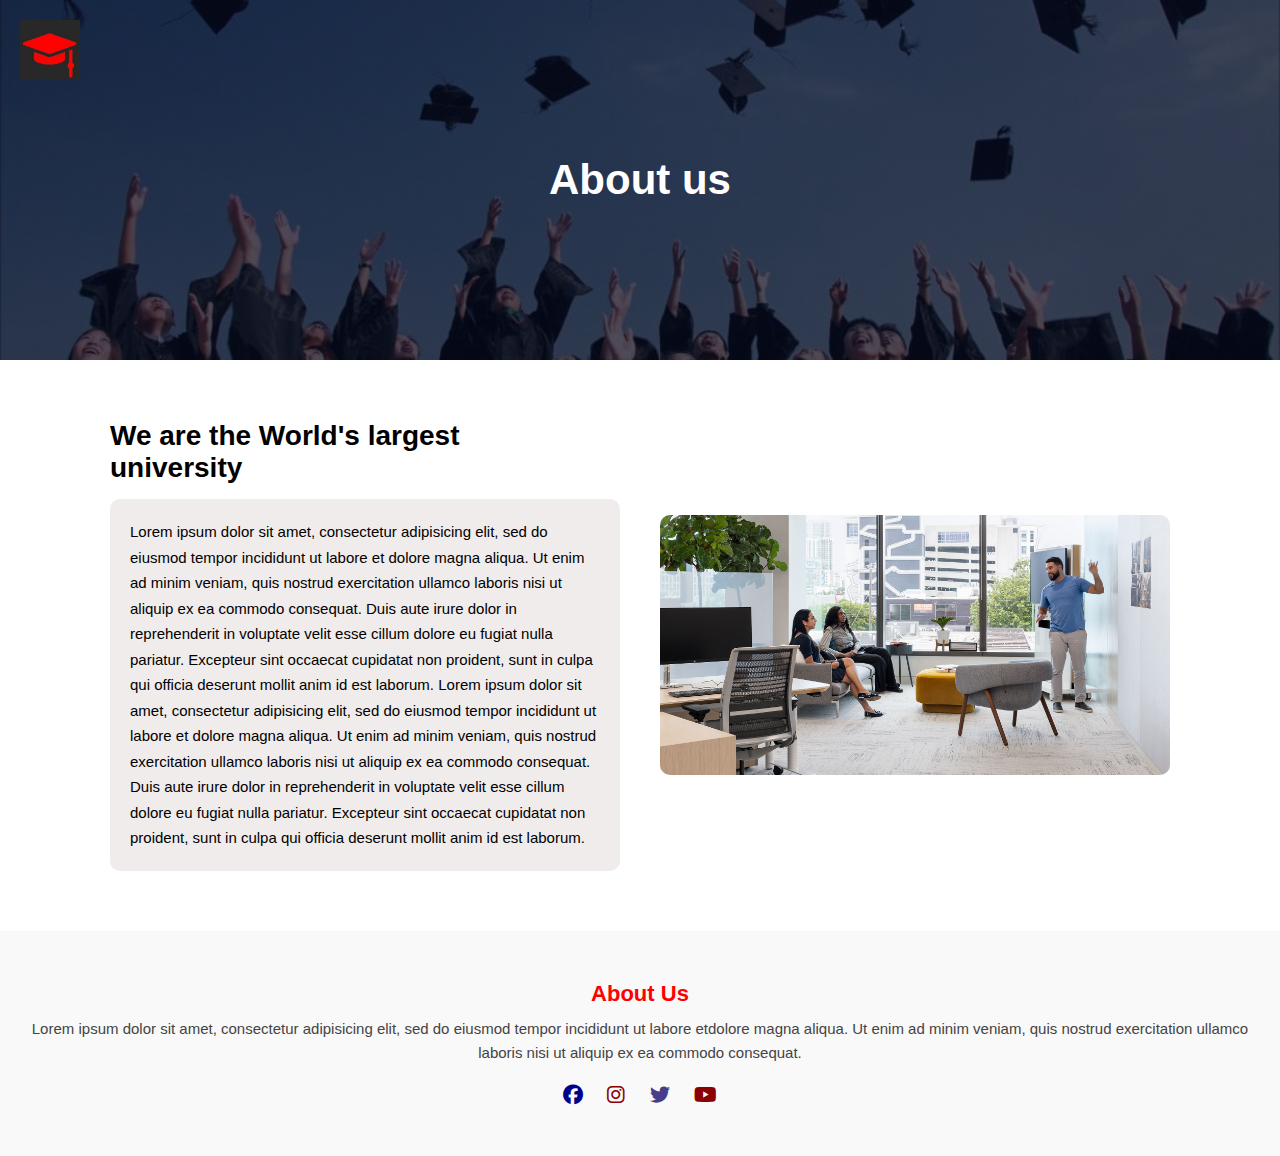
<file: about_us .html>
<!DOCTYPE html>
<html lang="en">
<head>
  <meta charset="UTF-8">
  <meta name="viewport" content="width=device-width, initial-scale=1.0">
  <title>About Us</title>

  <!-- Font Awesome -->
  <link rel="stylesheet" href="https://cdnjs.cloudflare.com/ajax/libs/font-awesome/6.5.1/css/all.min.css">

  <style>
    *{
      margin:0;
      padding:0;
      box-sizing:border-box;
      font-family: Arial, Helvetica, sans-serif;
    }

    /* ===== HEADER / BANNER ===== */
    .aboutus{
      min-height:40vh;
      background:
        linear-gradient(rgba(4,9,30,0.7), rgba(4,9,30,0.7)),
        url(academy-celebrate-celebration-267885-1-1024x683.jpg);
      background-size:cover;
      background-position:center;
      display:flex;
      flex-direction:column;
      align-items:center;
      justify-content:center;
      color:#fff;
      position:relative;
    }

    .banner-icon{
      position:absolute;
      top:20px;
      left:20px;
    }

    .banner-icon img{
      width:60px;
      height:60px;
    }

    .aboutus h3{
      font-size:42px;
    }

    /* ===== MAIN CONTENT ===== */
    .about-container{
      max-width:1100px;
      margin:60px auto;
      padding:0 20px;
      display:grid;
      grid-template-columns:1fr 1fr;
      gap:40px;
      align-items:center;
    }

    .about-text h3{
      font-size:28px;
      margin-bottom:15px;
    }

    .about-text p{
      background:rgb(240, 236, 236);
      padding:20px;
      line-height:1.7;
      font-size:15px;
	  border-radius: 10px;
    }

    .about-image{
      height:260px;
      border-radius:10px;
	  cursor: pointer;
      background-image:url(Gensler-Miami-pin-up-space_1645041292.jpg);
      background-size:cover;
      background-position:center;
      transition:transform 0.6s ease;
    }

    .about-image:hover{
      transform:scale(1.05);
    }

    /* ===== FOOTER ABOUT ===== */
    .about-footer{
      text-align:center;
      padding:50px 20px;
      background:#f9f9f9;
    }

    .about-footer h3{
      font-size:22px;
      color:red;
      margin-bottom:10px;
    }

    .about-footer p{
      font-size:15px;
      color:#444;
      line-height:1.6;
      margin-bottom:20px;
    }

    .social-icons i{
      font-size:20px;
      margin:0 10px;
      cursor:pointer;
      transition:transform 0.3s;
    }

    .social-icons i:hover{
      transform:scale(1.2);
    }

    /* ===== RESPONSIVE ===== */
    @media (max-width:768px){
      .about-container{
        grid-template-columns:1fr;
        text-align:center;
      }

      .about-image{
        height:220px;
      }

      .aboutus h3{
        font-size:32px;
      }
    }
  </style>
</head>

<body>

  <script>
    alert("welcome my aboutus");
  </script>

  <!-- HEADER -->
  <div class="aboutus">
    <div class="banner-icon">
      <img src="nav-icon.jpg" alt="Logo">
    </div>
    <h3>About us</h3>
  </div>

  <!-- MAIN CONTENT -->
  <section class="about-container">
    <div class="about-text">
      <h3>We are the World's largest <br>university</h3>
      <p>
        Lorem ipsum dolor sit amet, consectetur adipisicing elit, sed do eiusmod
        tempor incididunt ut labore et dolore magna aliqua. Ut enim ad minim veniam,
        quis nostrud exercitation ullamco laboris nisi ut aliquip ex ea commodo
        consequat. Duis aute irure dolor in reprehenderit in voluptate velit esse
        cillum dolore eu fugiat nulla pariatur. Excepteur sint occaecat cupidatat non
        proident, sunt in culpa qui officia deserunt mollit anim id est laborum.
        Lorem ipsum dolor sit amet, consectetur adipisicing elit, sed do eiusmod
        tempor incididunt ut labore et dolore magna aliqua. Ut enim ad minim veniam,
        quis nostrud exercitation ullamco laboris nisi ut aliquip ex ea commodo
        consequat. Duis aute irure dolor in reprehenderit in voluptate velit esse
        cillum dolore eu fugiat nulla pariatur. Excepteur sint occaecat cupidatat non
        proident, sunt in culpa qui officia deserunt mollit anim id est laborum.
      </p>
    </div>

    <div class="about-image"></div>
  </section>

  <!-- FOOTER ABOUT -->
  <section class="about-footer">
    <h3>About Us</h3>
    <p>
      Lorem ipsum dolor sit amet, consectetur adipisicing elit, sed do eiusmod
      tempor incididunt ut labore etdolore magna aliqua. Ut enim ad minim veniam,
      quis nostrud exercitation ullamco laboris nisi ut aliquip ex ea commodo
      consequat.
    </p>

    <div class="social-icons">
      <i class="fa-brands fa-facebook" style="color:darkblue;"></i>
      <i class="fa-brands fa-instagram" style="color:darkred;"></i>
      <i class="fa-brands fa-twitter" style="color:darkslateblue;"></i>
      <i class="fa-brands fa-youtube" style="color:darkred;"></i>
    </div>
  </section>

</body>
</html>
</file>
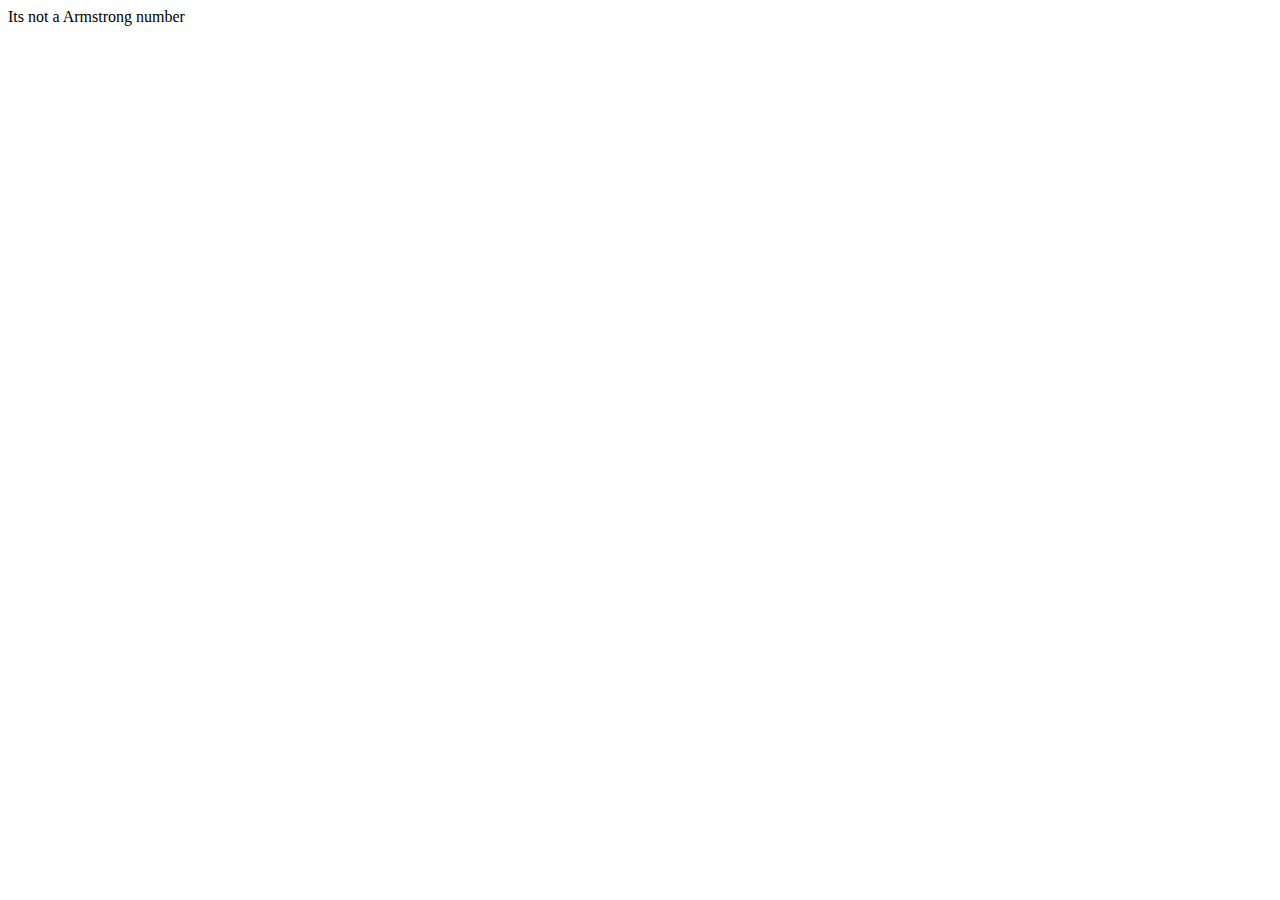
<file: armstrong no javascript.html>
<!DOCTYPE html>
<html>
<head>
	<meta charset="utf-8">
	<meta name="viewport" content="width=device-width, initial-scale=1">
	<title>Armstrong number </title>
</head>
<body>
	<script>
		// Armstrong number:153,370,371,407
		 n=parseInt(prompt("Enter the number :"));
		 t=n;
		 s=0;
		 while(n>0){
		 	a=parseInt(n%10);
		 	s=parseInt(s+a*a*a);
		 	n=parseInt(n/10);
		 }
      if(t==s){
      	document.write("Its a Armstrong number")

      }
      else{
      	document.write("Its not a Armstrong number")
      }
      
	</script>

</body>
</html>
</file>
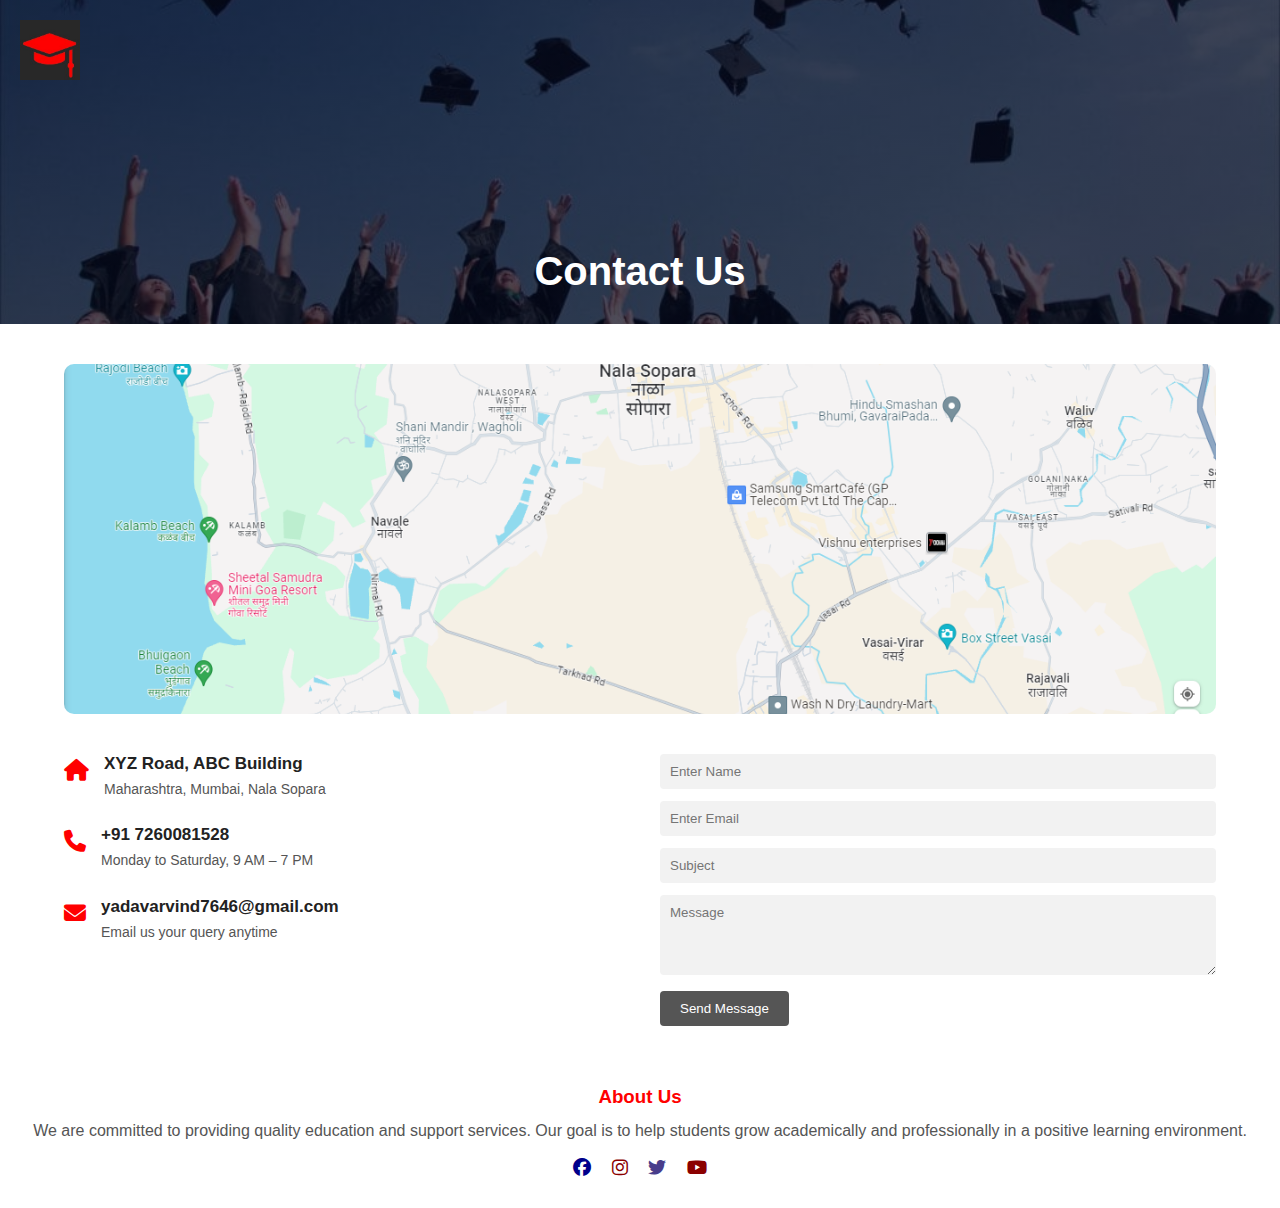
<file: contact.html>
<!DOCTYPE html>
<html lang="en">
<head>
  <meta charset="UTF-8">
  <meta name="viewport" content="width=device-width, initial-scale=1.0">
  <title>Contact Us</title>

  <!-- Font Awesome -->
  <link rel="stylesheet" href="https://cdnjs.cloudflare.com/ajax/libs/font-awesome/6.5.1/css/all.min.css">

  <style>
    *{
      margin:0;
      padding:0;
      box-sizing:border-box;
      font-family:Arial, sans-serif;
    }

    /* ===== HEADER ===== */
    .header{
      height:36vh;
      width:100%;
      background:linear-gradient(rgba(4,9,30,0.7),rgba(4,9,30,0.7)),
      url(academy-celebrate-celebration-267885-1-1024x683.jpg) center/cover;
      color:#fff;
      position:relative;
    }

    .header img{
      width:60px;
      margin:20px;
    }

    .header h1{
      position:absolute;
      bottom:30px;
      width:100%;
      text-align:center;
      font-size:40px;
    }

    /* ===== MAP ===== */
    .map{
      width:90%;
      height:350px;
      margin:40px auto;
      background:url(map.png) center/cover;
      border-radius:10px;
    }

    /* ===== CONTACT SECTION ===== */
    .contact-section{
      width:90%;
      margin:auto;
      display:flex;
      gap:40px;
      flex-wrap:wrap;
    }

    /* LEFT DETAILS */
    .details{
      flex:1;
      min-width:280px;
    }

    .info-item{
      display:flex;
      gap:15px;
      margin-bottom:25px;
    }

    .info-item i{
      font-size:22px;
      color:red;
      margin-top:5px;
    }

    .info-item h4{
      font-size:17px;
      margin-bottom:4px;
      color:#222;
    }

    .info-item p{
      font-size:14px;
      color:#555;
      line-height:1.6;
    }

    /* RIGHT FORM */
    .contact-form{
      flex:1;
      min-width:280px;
    }

    .contact-form input,
    .contact-form textarea{
      width:100%;
      padding:10px;
      margin-bottom:12px;
      background:#f2f2f2;
      border:none;
      border-radius:4px;
    }

    .contact-form button{
      padding:10px 20px;
      border:none;
      background:#555;
      color:#fff;
      cursor:pointer;
      border-radius:4px;
      transition:0.3s;
    }

    .contact-form button:hover{
      background:red;
    }

    /* ===== ABOUT FOOTER ===== */
    .about{
      text-align:center;
      margin:60px 20px 30px;
    }

    .about h3{
      color:red;
      margin-bottom:10px;
    }

    .about p{
      color:#555;
      margin-bottom:15px;
      line-height:1.6;
    }

    .about i{
      font-size:18px;
      margin:0 8px;
      cursor:pointer;
    }

    /* ===== RESPONSIVE ===== */
    @media(max-width:768px){
      .header h1{
        font-size:28px;
      }
    }
  </style>
</head>

<body>

  <div class="header">
    <img src="nav-icon.jpg" alt="logo">
    <h1>Contact Us</h1>
  </div>

  <div class="map"></div>

  <section class="contact-section">

    <!-- LEFT DETAILS -->
    <div class="details">

      <div class="info-item">
        <i class="fa fa-home"></i>
        <div>
          <h4>XYZ Road, ABC Building</h4>
          <p>Maharashtra, Mumbai, Nala Sopara</p>
        </div>
      </div>

      <div class="info-item">
        <i class="fa fa-phone"></i>
        <div>
          <h4>+91 7260081528</h4>
          <p>Monday to Saturday, 9 AM – 7 PM</p>
        </div>
      </div>

      <div class="info-item">
        <i class="fa fa-envelope"></i>
        <div>
          <h4>yadavarvind7646@gmail.com</h4>
          <p>Email us your query anytime</p>
        </div>
      </div>

    </div>

    <!-- RIGHT FORM -->
    <div class="contact-form">
      <input type="text" placeholder="Enter Name">
      <input type="email" placeholder="Enter Email">
      <input type="text" placeholder="Subject">
      <textarea rows="4" placeholder="Message"></textarea>
      <button>Send Message</button>
    </div>

  </section>

  <!-- ABOUT -->
  <section class="about">
    <h3>About Us</h3>
    <p>
      We are committed to providing quality education and support services.
      Our goal is to help students grow academically and professionally
      in a positive learning environment.
    </p>
    <i class="fa-brands fa-facebook" style="color:darkblue;"></i>
    <i class="fa-brands fa-instagram" style="color:darkred;"></i>
    <i class="fa-brands fa-twitter" style="color:darkslateblue;"></i>
    <i class="fa-brands fa-youtube" style="color:darkred;"></i>
  </section>

</body>
</html>
</file>
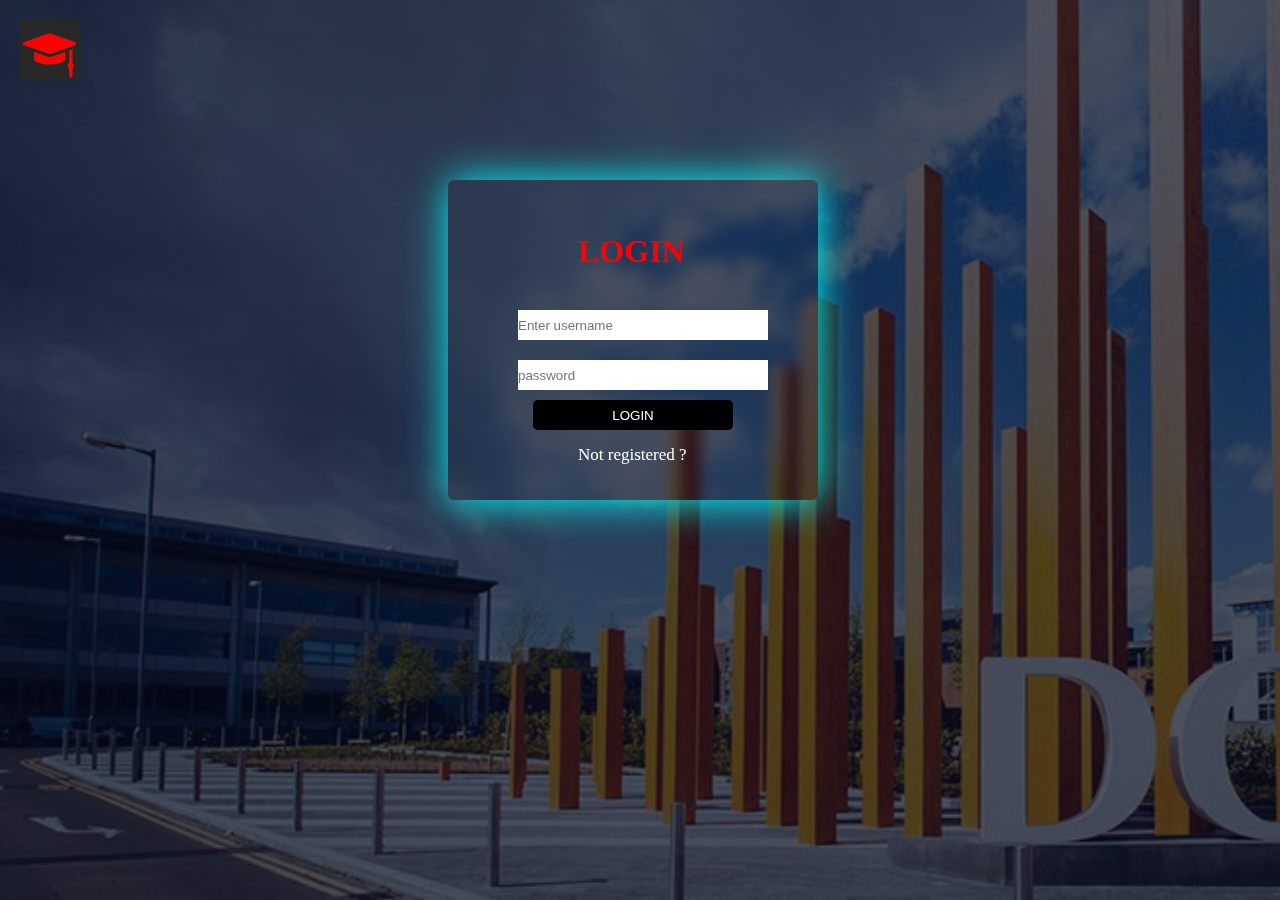
<file: Css_form.html>
<!DOCTYPE html>
<!-- saved from url=(0030)file:///C:/Arvind/formccs.html -->
<html><head><meta http-equiv="Content-Type" content="text/html; charset=windows-1252">
	<title>css form</title>
	<link rel="stylesheet" href="https://cdnjs.cloudflare.com/ajax/libs/font-awesome/6.5.1/css/all.min.css"
		integrity="sha512-DTOQO9RWCH3ppGqcWaEA1BIZOC6xxalwEsw9c2QQeAIftl+Vegovlnee1c9QX4TctnWMn13TZye+giMm8e2LwA=="
		crossorigin="anonymous" referrerpolicy="no-referrer" />
	<style type="text/css">
		*{
			margin: 0;
			padding: 0;
		}
	.banner-icon img{
	height:60px;
	width:60px;
	padding-top:20px;
	padding-left:20px	 ;
	}
	.main{
		width: 100%;
		height: 100vh;
		background: linear-gradient(lightblue,white);
		background-image:linear-gradient(rgba(4,9,30,0.7),rgba(4,9,30,0.7)),url(img1.jpg);
		background-size: cover;
		position: center;

		}
		.box{
			width: 250px;
			height: 200px;
			box-shadow: 1px 1px 40px aqua;
			backdrop-filter: blur(7px);
			border-radius: 6px;
			position: absolute;
			left:35%;
			top:20%;
			padding:60px;
		}

			.d1
			{
				width: 100%;
				height: 30px;
				background-color:white;
				border: none;
				position:relative;
				top:0px;
				margin: 10px;
			}
input[ type=button]
{
	width:80%;
	height:30px;
	background-color: black;
	color: white;
	border: none;
	border-radius:5px;
	

}
h1{
	color: red;
	position: absolute;
	bottom:230px;
	left:130px;

}
 p{
	text-align: center;
	color:white;
	position:relative;
	top:60px;

}
.gr{
	position: absolute;
	top:205px;
	left:130px;
	cursor: pointer;
	font-size: 17px;
}
.gr p:hover{
	color: red;
}
#login:hover{
	background-color: red;
	transition: 0.5s;

}
#icon{
    position: absolute;
    right: 104%;
    top: 20px;
}

	</style>

</head>
<body>
	<script type="text/javascript">
		// alert("Welcome to my login page ")
	</script>
<div class="main">
	<div class="banner-icon"><img src="nav-icon.jpg"></div>
	<div class="box">
		<h1>LOGIN </h1>
		<p><i class="fa-solid fa-user fa-beat-fade" style="color: #f10404;" id="icon"></i><input type="text" name="" placeholder="Enter username" class="d1"></p>
		<p><i class="fa-solid fa-lock fa-beat-fade" style="color: #ff0000;" id="icon"></i><input type="password" name="" placeholder="password" class="d1"></p>
		<p><input type="button" value="LOGIN" id=login></p>
		<div class="gr">
			<p>Not registered ?</p>
		</div>
		
		


</p></div>

</div></body></html>
</file>
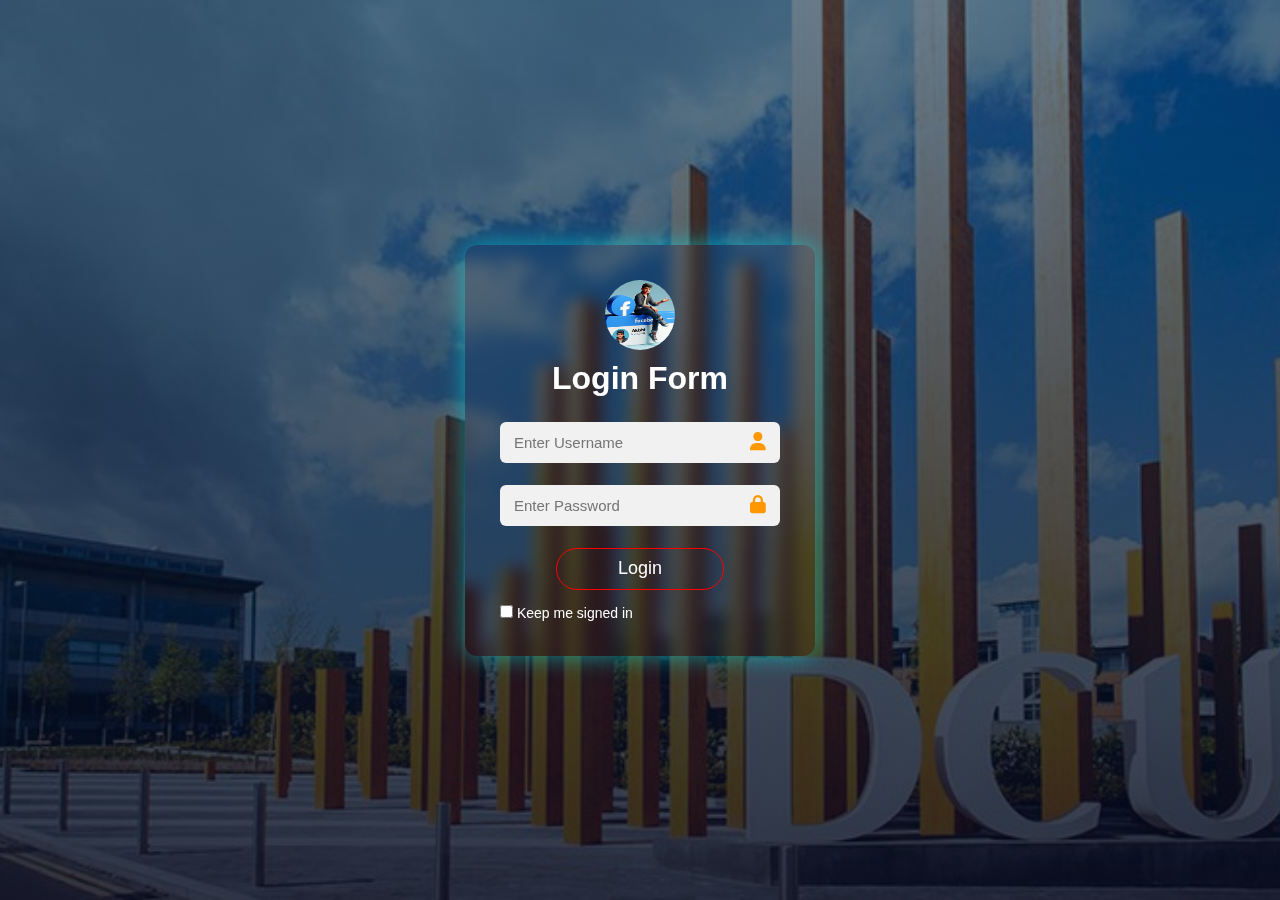
<file: form validation2.html>
<!DOCTYPE html>
<html lang="en">
<head>
  <meta charset="UTF-8">
  <meta name="viewport" content="width=device-width, initial-scale=1.0">
  <title>Login Form</title>

  <!-- Font Awesome -->
  <link rel="stylesheet"
    href="https://cdnjs.cloudflare.com/ajax/libs/font-awesome/6.5.1/css/all.min.css">

  <style>
    *{
      margin:0;
      padding:0;
      box-sizing:border-box;
      font-family: Arial, sans-serif;
    }

    body{
      min-height:100vh;
      display:flex;
      justify-content:center;
      align-items:center;
      background:
        linear-gradient(rgba(4,40,67,0.6),rgba(4,9,30,0.8)),
        url(img1.jpg) center/cover no-repeat;
    }

    /* ===== LOGIN BOX ===== */
    .login-box{
      width:350px;                /* box increased */
      padding:35px;
      border-radius:12px;
      backdrop-filter: blur(8px);
      box-shadow:0 0 25px rgba(0,255,255,0.5);
      color:#fff;
    }

    .login-box img{
      width:70px;
      height:70px;
      border-radius:50%;
      display:block;
      margin:0 auto 10px;
    }

    .login-box h1{
      text-align:center;
      margin-bottom:25px;
    }

    /* ===== INPUT GROUP ===== */
    .input-group{
      position:relative;
      margin-bottom:22px;
    }

    .input-group input{
      width:100%;
      padding:12px 40px 12px 14px;
      border:none;
      border-radius:6px;
      outline:none;
      background:#f1f1f1;
      font-size:15px;
    }

    .input-group i{
      position:absolute;
      right:14px;
      top:50%;
      transform:translateY(-50%);
      color:#ff9800;
      font-size:18px;
    }

    .error{
      font-size:14px;
      color:yellow;
      margin-top:5px;
    }

    /* ===== BUTTON ===== */
    .login-box button{
      width:60%;
      height:42px;
      display:block;
      margin:15px auto;
      border-radius:25px;
      border:1px solid red;
      background:transparent;
      color:white;
      font-size:18px;
      cursor:pointer;
      transition:0.3s;
    }

    .login-box button:hover{
      background:red;
    }

    /* ===== CHECKBOX ===== */
    .remember{
      font-size:14px;
      margin-top:10px;
    }

    /* ===== RESPONSIVE ===== */
    @media(max-width:480px){
      .login-box{
        width:90%;
        padding:30px;
      }
    }
  </style>
</head>

<body>

  <form onsubmit="return validation()">
    <div class="login-box">

      <img src="IMG_20240308_231234 (2).jpg" alt="user">

      <h1>Login Form</h1>

      <div class="input-group">
        <input type="text" id="username" placeholder="Enter Username">
        <i class="fa-solid fa-user"></i>
        <div id="error1" class="error"></div>
      </div>

      <div class="input-group">
        <input type="password" id="password" placeholder="Enter Password">
        <i class="fa-solid fa-lock"></i>
        <div id="error2" class="error"></div>
      </div>

      <button type="submit">Login</button>

      <div class="remember">
        <input type="checkbox"> Keep me signed in
      </div>

    </div>
  </form>

  <script>
    function validation(){
      let user = document.getElementById("username").value;
      let pass = document.getElementById("password").value;

      document.getElementById("error1").innerHTML = "";
      document.getElementById("error2").innerHTML = "";

      if(user === ""){
        document.getElementById("error1").innerHTML = "Please enter username";
        return false;
      }
      if(pass === ""){
        document.getElementById("error2").innerHTML = "Please enter password";
        return false;
      }
      return true;
    }
  </script>

</body>
</html>
</file>
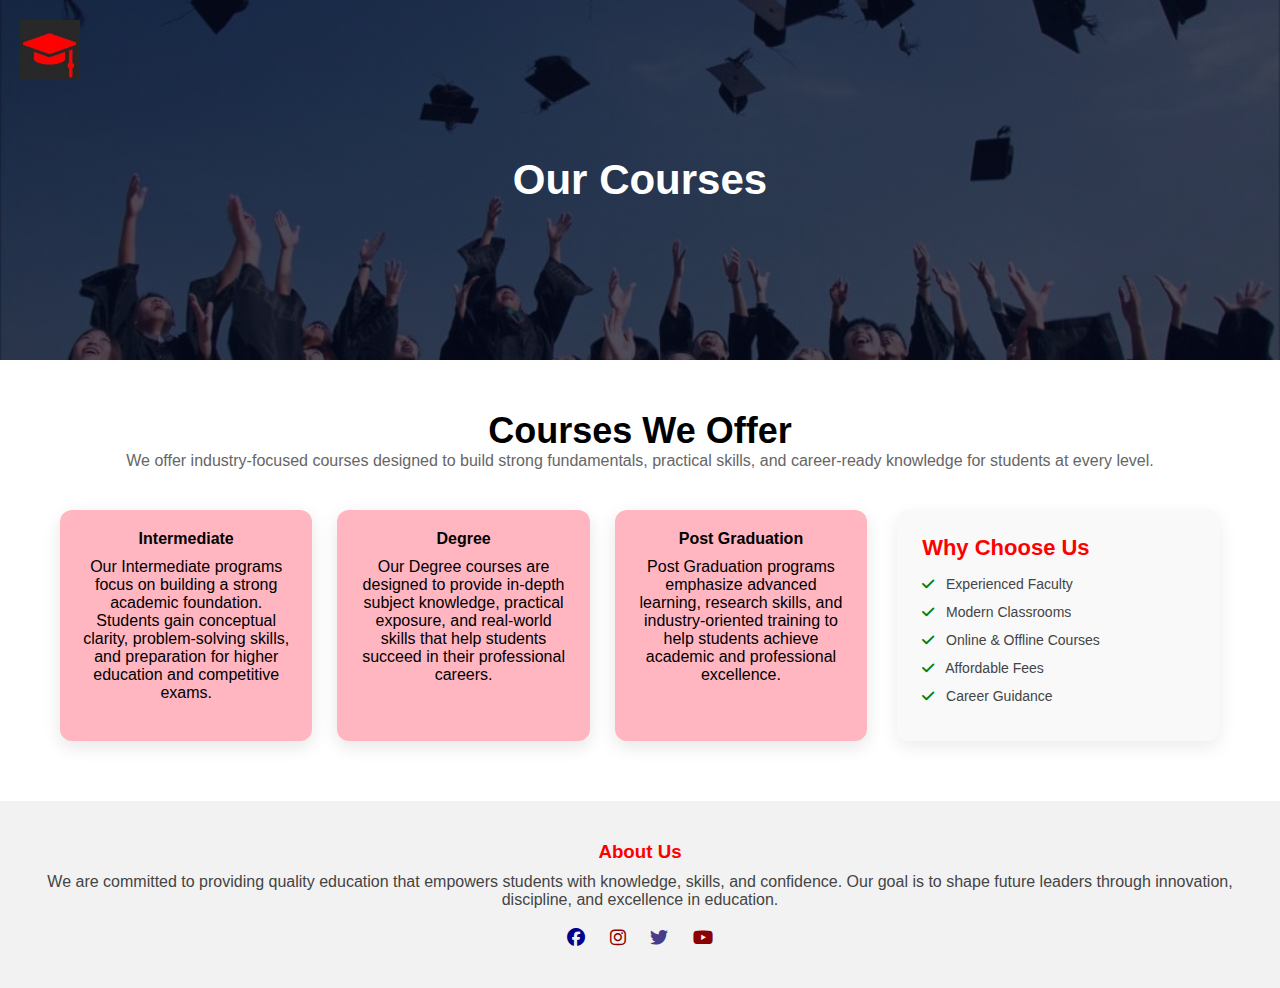
<file: our_course.html>
<!DOCTYPE html>
<html lang="en">
<head>
<meta charset="UTF-8">
<meta name="viewport" content="width=device-width, initial-scale=1.0">
<title>Our Courses</title>

<link rel="stylesheet" href="https://cdnjs.cloudflare.com/ajax/libs/font-awesome/6.5.1/css/all.min.css">

<style>
*{
  margin:0;
  padding:0;
  box-sizing:border-box;
  font-family:Arial, Helvetica, sans-serif;
}

/* ===== HEADER ===== */
.courses-header{
  min-height:40vh;
  background:
    linear-gradient(rgba(4,9,30,0.7), rgba(4,9,30,0.7)),
    url(academy-celebrate-celebration-267885-1-1024x683.jpg);
  background-size:cover;
  background-position:center;
  display:flex;
  align-items:center;
  justify-content:center;
  color:#fff;
  position:relative;
}

.banner-icon{
  position:absolute;
  top:20px;
  left:20px;
}

.banner-icon img{
  width:60px;
  height:60px;
}

.courses-header h3{
  font-size:42px;
}

/* ===== TITLE ===== */
.section-title{
  text-align:center;
  margin:50px 0 10px;
}

.section-title h3{
  font-size:36px;
}

.section-title p{
  color:#666;
}

/* ===== MAIN LAYOUT ===== */
.main-container{
  max-width:1200px;
  margin:40px auto;
  padding:0 20px;
  display:grid;
  grid-template-columns:3fr 1.2fr;
  gap:30px;
}

/* ===== COURSES ===== */
.course-grid{
  display:grid;
  grid-template-columns:repeat(auto-fit, minmax(250px, 1fr));
  gap:25px;
}

.course-box{
  background:lightpink;
  padding:20px;
  border-radius:12px;
  text-align:center;
  box-shadow:0 6px 18px rgba(0,0,0,0.1);
  transition:0.3s;
}

.course-box:hover{
  transform:translateY(-6px);
}

.course-box h4{
  margin-bottom:10px;
}

/* ===== SIDE EXTRA ===== */
.side-box{
  background:#f9f9f9;
  padding:25px;
  border-radius:12px;
  box-shadow:0 6px 18px rgba(0,0,0,0.08);
}

.side-box h3{
  font-size:22px;
  margin-bottom:15px;
  color:red;
}

.side-box ul{
  list-style:none;
}

.side-box li{
  margin-bottom:12px;
  font-size:14px;
  color:#444;
}

.side-box i{
  color:green;
  margin-right:8px;
}

/* ===== FOOTER ===== */
.about{
  margin-top:60px;
  text-align:center;
  padding:40px 20px;
  background:#f2f2f2;
}

.about h3{
  color:red;
  margin-bottom:10px;
}

.about p{
  color:#444;
  margin-bottom:20px;
}

.about i{
  font-size:18px;
  margin:0 10px;
  cursor:pointer;
}

/* ===== RESPONSIVE ===== */
@media(max-width:900px){
  .main-container{
    grid-template-columns:1fr;
  }
}
</style>
</head>

<body>

<script>
  alert("Welcome to my courses");
</script>

<!-- HEADER -->
<section class="courses-header">
  <div class="banner-icon">
    <img src="nav-icon.jpg" alt="logo">
  </div>
  <h3>Our Courses</h3>
</section>

<!-- TITLE -->
<div class="section-title">
  <h3>Courses We Offer</h3>
  <p>We offer industry-focused courses designed to build strong fundamentals, 
	practical skills, and career-ready knowledge for students at every level.</p>
</div>

<!-- MAIN -->
<section class="main-container">

  <!-- COURSES -->
  <div class="course-grid">

    <div class="course-box">
      <h4>Intermediate</h4>
      <p>Our Intermediate programs focus on building a strong academic foundation.
Students gain conceptual clarity, problem-solving skills, and preparation
for higher education and competitive exams.</p>
    </div>

    <div class="course-box">
      <h4>Degree</h4>
      <p>Our Degree courses are designed to provide in-depth subject knowledge,
		practical exposure, and real-world skills that help students succeed in
		their professional careers.</p>
    </div>

    <div class="course-box">
      <h4>Post Graduation</h4>
      <p>Post Graduation programs emphasize advanced learning, research skills,
		and industry-oriented training to help students achieve academic and
		professional excellence.</p>
    </div>

  </div>

  <!-- SIDE EXTRA -->
  <aside class="side-box">
    <h3>Why Choose Us</h3>
    <ul>
      <li><i class="fa fa-check"></i> Experienced Faculty</li>
      <li><i class="fa fa-check"></i> Modern Classrooms</li>
      <li><i class="fa fa-check"></i> Online & Offline Courses</li>
      <li><i class="fa fa-check"></i> Affordable Fees</li>
      <li><i class="fa fa-check"></i> Career Guidance</li>
    </ul>
  </aside>

</section>

<!-- FOOTER -->
<section class="about">
  <h3>About Us</h3>
  <p>We are committed to providing quality education that empowers students
with knowledge, skills, and confidence. Our goal is to shape future leaders
through innovation, discipline, and excellence in education.</p>

  <i class="fa-brands fa-facebook" style="color:darkblue;"></i>
  <i class="fa-brands fa-instagram" style="color:darkred;"></i>
  <i class="fa-brands fa-twitter" style="color:darkslateblue;"></i>
  <i class="fa-brands fa-youtube" style="color:darkred;"></i>
</section>

</body>
</html>
</file>
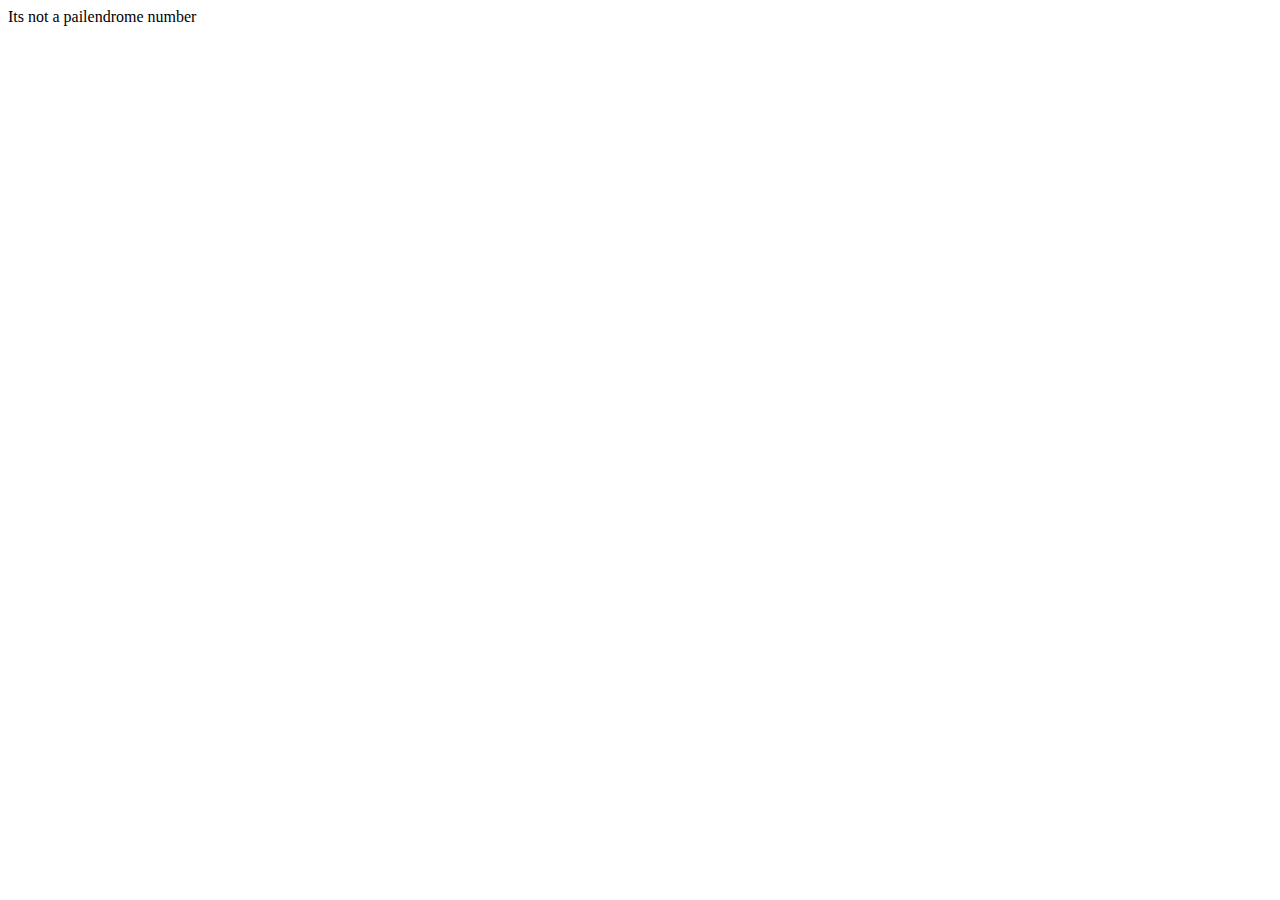
<file: pailendrome number javascript.html>
<!DOCTYPE html>
<html>
<head>
	<meta charset="utf-8">
	<meta name="viewport" content="width=device-width, initial-scale=1">
	<title>pailendrome number </title>
</head>
<body>
	<script>
		// pailendrome number like as 11,44,55,101,202,303;

	// 	 n=parseInt(prompt("Enter the number :"));
	// 	 t=n;
	// 	 s=0;
	// 	 while(n>0){
	// 	 	a=parseInt(n%10);
	// 	 	s=parseInt(s*10+a);
	// 	 	n=parseInt(n/10);
	// 	 }
      // if(t==s){
      // 	document.write("Its a pailendromenumber")

      // }
      // else{
      // 	document.write("Its not a pailendrome number")
      // }
      p=parseInt(prompt("Enter the number :"))
      t=p;
      s=0;
      while(p>0){
      	a=parseInt(p%10);
      	s=parseInt(s*10+a);
      	p=parseInt(p/10);
      }
      if(t==s){
      	document.write("Its a pailendrome number")
      }else{
      	document.write("Its not a pailendrome number")
      }

	</script>

</body>
</html>
</file>
